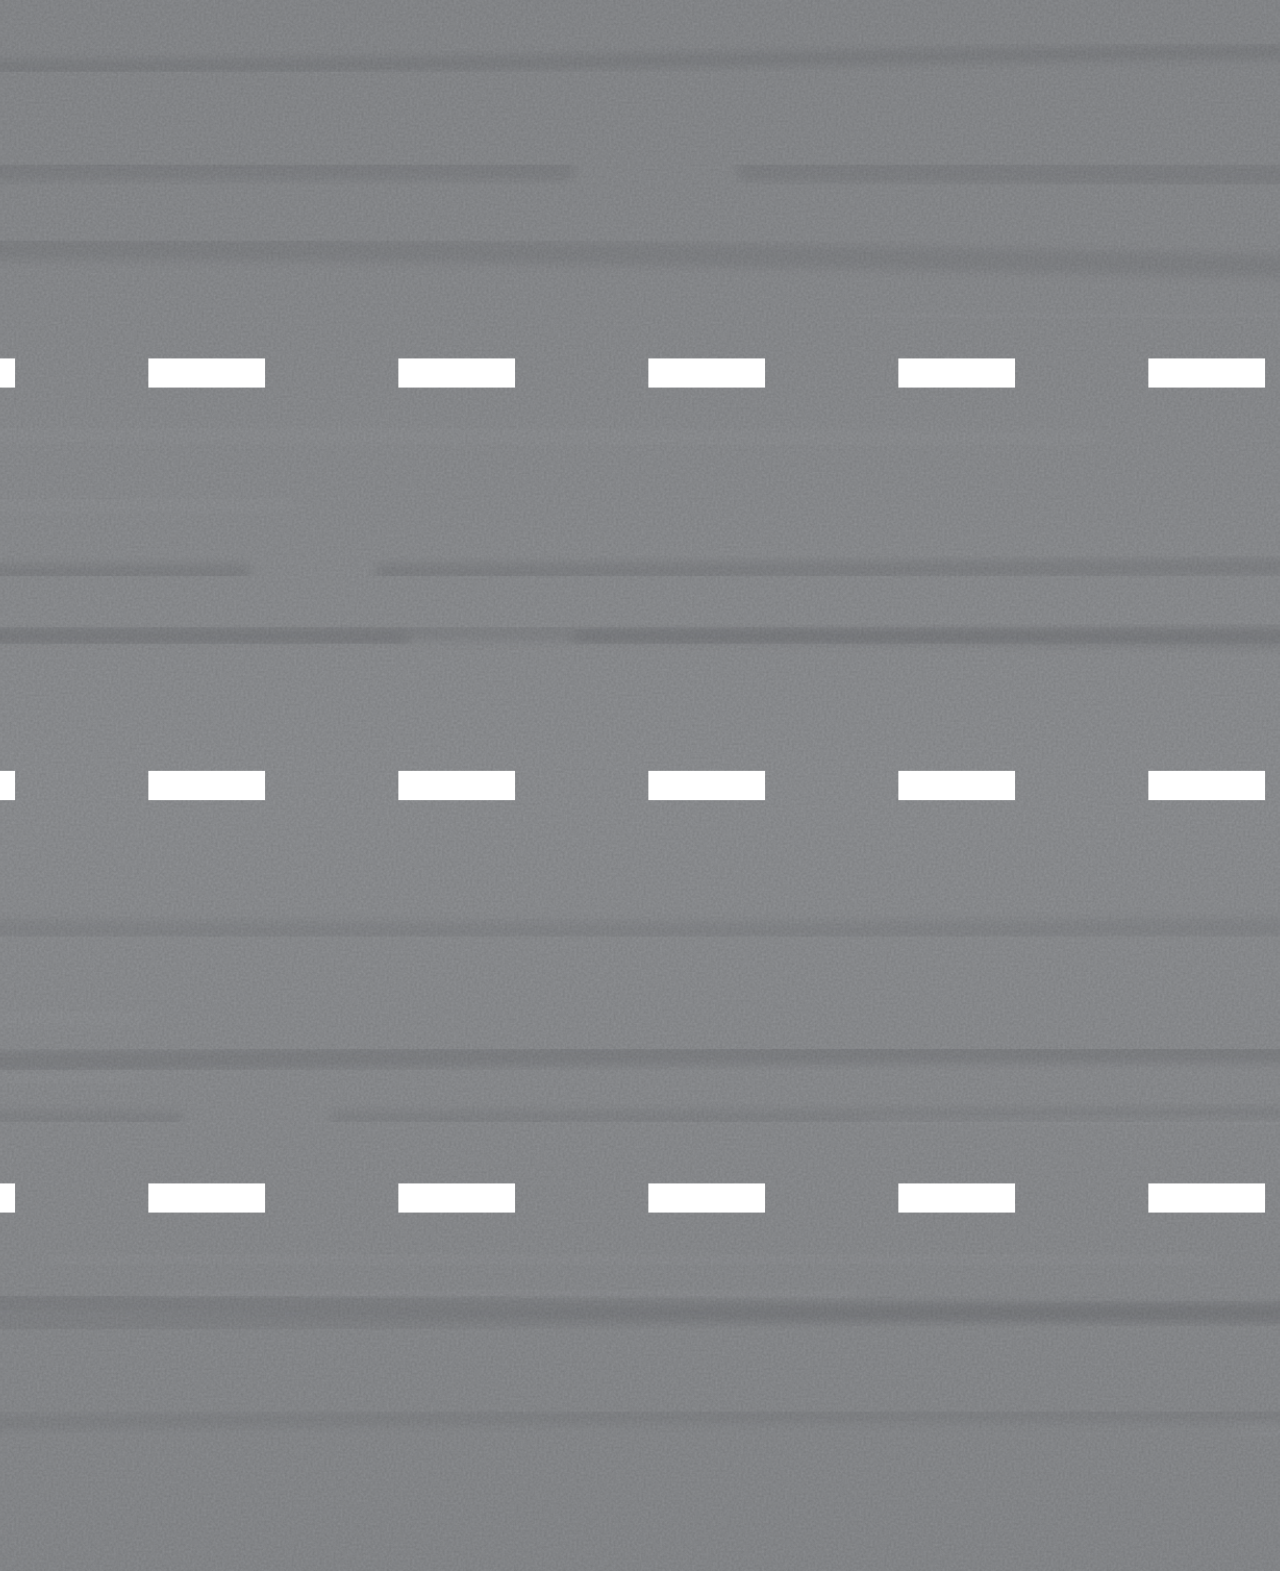
<file: prueba.html>
<!DOCTYPE html>
<html lang="en">
<head>
    <meta charset="UTF-8">
    <meta name="viewport" content="width=device-width, initial-scale=1.0">
    <title>Animaciones</title>
    <link rel="stylesheet" href="assets/css/prueba.css" />
</head>
<body>
    <div id="box1">
    <img src="assets/images/mario.png" alt="mario" class="mario">
        </div>
<div id="box2">
    <img src="assets/images/luigi.png" alt="luigi" class="luigi">
</div>
<div id="box3">
    <img src="assets/images/peach.png" alt="peach" class="peach">
</div>
    <div id="box4">
    <img src="assets/images/wario.png" alt="wario" class="wario">
    </div>

    </ul>
</body>
</html>
</file>
<file: assets/css/prueba.css>
body{
padding: 0;
margin: 0;
background-image: url(/assets/images/pista.png);
background-position: center;
background-repeat:no-repeat;
background-size: 4000px;
box-sizing: border-box;
}.mario{
    width: 300px;
    animation: mario;
    animation-duration: 12s;
    animation-iteration-count: 1;
    animation-fill-mode: forwards;
    position: relative;
}
@keyframes mario{
    0% {
        top: 0px;
        left: 0px;
    }
    100% {
top: 0px;
left: 3700px;
    }
}
.luigi{
    width: 400px;
    animation: luigi;
    animation-duration: 9s;
    animation-iteration-count: 1;
    animation-fill-mode: forwards;
    position: relative;
}
@keyframes luigi{
    0% {
        top: 0px;
        left: 0px;
    }
    100% {
top: 0px;
left: 3700px;
    }
}
.peach{
    width: 400px;
    animation: peach;
    animation-duration: 10s;
    animation-iteration-count: 1;
    animation-fill-mode: forwards;
    position: relative;
}
@keyframes peach{
    0% {
        top: 0px;
        left: 0px;
    }
    100% {
top: 0px;
left: 3700px;
    }
}
.wario{
    width: 450px;
    animation: wario;
    animation-duration: 7s;
    animation-iteration-count: 1;
    animation-fill-mode: forwards;
    position: relative;
}
@keyframes wario{
    0% {
        top: 0px;
        left: 0px;
    }
    100% {
top: 0px;
left: 3700px;
    }
}
#box {
    transition: 2s;
    transition-timing-function: ease-in;
}
#box1:hover {
    background-color: rgba(165, 42, 42, 0.372);
}
#box {
    transition: 2s;
    transition-timing-function: ease-in;
}
#box2:hover {
    background-color: rgba(165, 42, 42, 0.372);
}
#box {
    transition: 2s;
    transition-timing-function: ease-in;
}
#box3:hover {
    background-color: rgba(165, 42, 42, 0.372);
}
#box {
    transition: 2s;
    transition-timing-function: ease-in;
}
#box4:hover {
    background-color: rgba(165, 42, 42, 0.372);
}
#box {
    transition: 2s;
    transition-timing-function: ease-in;
}
#box2:hover {
    background-color: rgba(165, 42, 42, 0.372);
}
</file>
